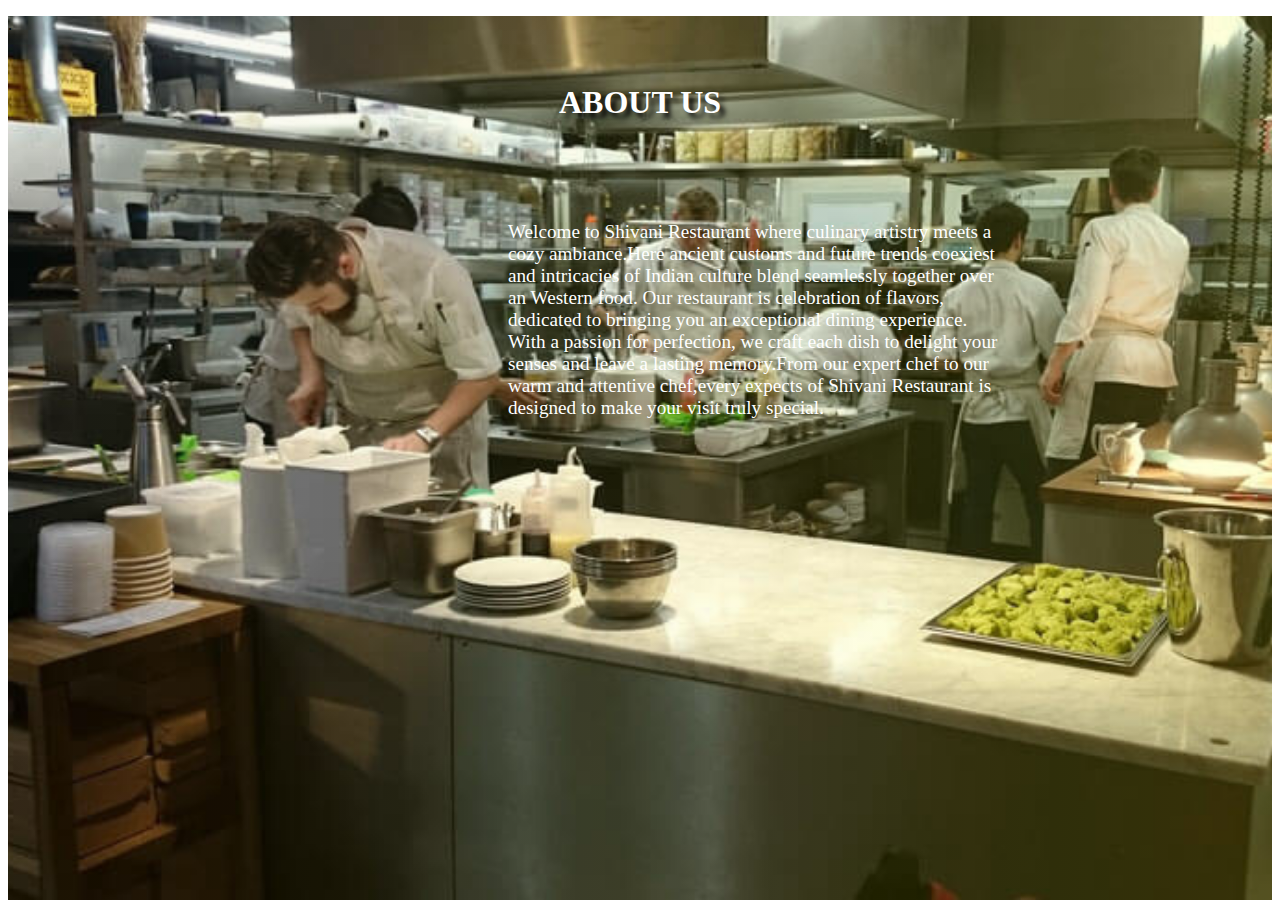
<file: about.html>
<!DOCTYPE html>
<html lang="en">
<head>
    <meta charset="UTF-8">
    <meta name="viewport" content="width=device-width, initial-scale=1.0">
    <title>ABOUT</title>
<style>
#about_us_section{
  background:linear-gradient(to right, rgba(0, 0, 0, 0.018),rgba(255, 255, 0, 0.153)),url(Restaurant-Staff.jpg);
  background-size:cover; 
  background-repeat:no-repeat ;
  background-position:center ;
  background-attachment:fixed;
  height: 100vh;
}
#about_us{
text-align: center;
color: #fff;
margin-top:50px ;
text-shadow:5px 5px 5px #000000f4 ;
}
#history{
height:200px ;
width: 500px;
color:#fff;
font-size: 1.2rem;
align-items: center;
margin-top: 200px;
margin-left: 800px;
}
@media (max-width:1300px){
#history{
margin-left:500px ;
margin-top:100px ;
}
}
@media(max-width:1100px){
#history{
margin-left:1px ;
margin-top:50px ;
height:200px;
width:300px ;
}
}
</style>
</head>
<body>
  <div id="about_us_section">
<p>.</p>
<h1 id="about_us">ABOUT US</h1>
<div id ="history">
<p>Welcome to Shivani Restaurant where culinary artistry meets a cozy ambiance.Here ancient customs and future trends coexiest and intricacies of Indian culture blend seamlessly together over an Western food. Our restaurant is celebration of flavors, dedicated to bringing you an exceptional dining experience. With a passion for perfection, we craft each dish to delight your senses and leave a lasting memory.From our expert chef to our warm and attentive chef,every expects of Shivani Restaurant is designed to make your visit truly special. </p>
</div></div>  
</body>
</html>
</file>
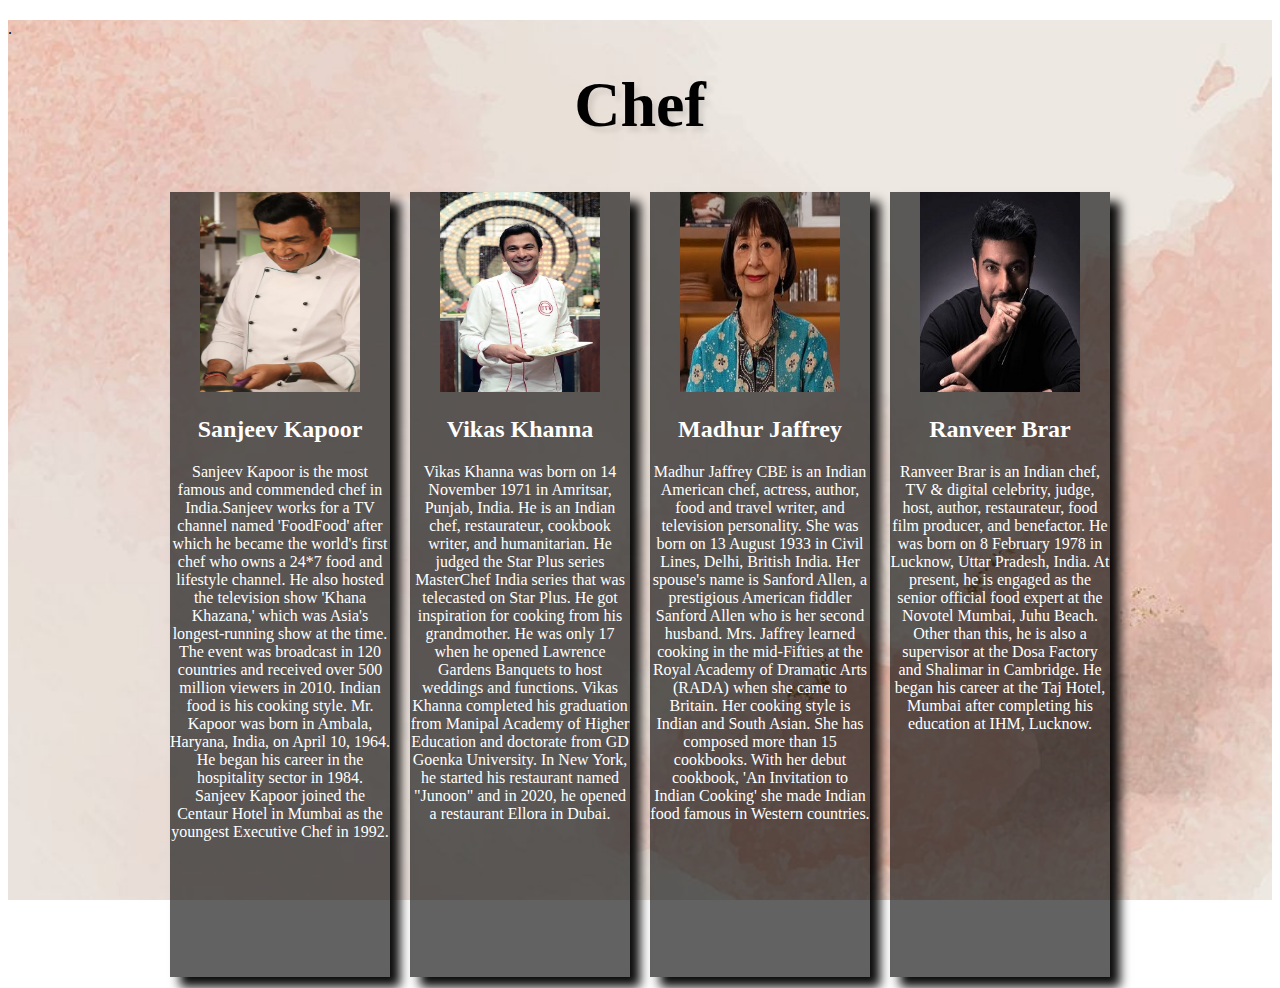
<file: chef.html>
<!DOCTYPE html>
<html lang="en">
<head>
    <meta charset="UTF-8">
    <meta name="viewport" content="width=device-width, initial-scale=1.0">
    <title>CHEF</title>
    <style>
       #Chef_Section{
/*background:url(aboutchef.jpg);*/
margin-top:20px ;
background:url(chefbg.jpg);
background-size:cover; 
background-repeat:no-repeat ;
background-position:center ;
background-attachment:fixed;
height:900px ;
}
#Chef {
font-size:4rem;
text-align:center;
margin-bottom:50px ;
color:#000;
font-family:Tangerine;
margin-top:30px ;
text-shadow:5px 5px 5px #00000017 ;
}
#chef_section{
display:flex;
gap:20px;
justify-content:center;
}
#chef1{
height:650px ;
width:320px;
background: rgba(0, 0, 0, 0.614);
justify-content: center;
text-align: center;
color:  #fff;
box-shadow:10px 10px 10px #000000f4 ;

}@media(max-width:1350px){

 #chef{
 height: 200px;
 width:160px;
 } 
 #chef1{
 height:785px ;
 width:220px ;
 }
 #Chef_Section{
 height:960px;
 }
}
@media(max-width:750px){
    #chef_section{
    display:block;
    justify-content: center;
    }
    #Chef{
    margin-bottom:10px ;
    }
  #chef{
  height: 150px;
  width:150px;
  } 
  #chef1{
  height:560px ;
  width:250px ;
  margin-bottom:10px ;
  justify-content: center;
  }
  #Chef{
    margin-bottom:10px ;
    }
  #Chef_Section{
  height:2500px;
  }
 

}
 
    </style>
</head>
<body>
    <div id="Chef_Section">
        <p>.</p>
        <h2 id="Chef">Chef</h2>
        <div id="chef_section">
        <div id="chef1">
        <img id="chef" src="chef1.jpeg" height="300px" width="250px">
        <h2>Sanjeev Kapoor</h2>
        <p> Sanjeev Kapoor is the most famous and commended chef in India.Sanjeev works for a TV channel named 'FoodFood' after which he became the world's first chef who owns a 24*7 food and lifestyle channel. He also hosted the television show 'Khana Khazana,' which was Asia's longest-running show at the time. The event was broadcast in 120 countries and received over 500 million viewers in 2010. Indian food is his cooking style. Mr. Kapoor was born in Ambala, Haryana, India, on April 10, 1964. He began his career in the hospitality sector in 1984. Sanjeev Kapoor joined the Centaur Hotel in Mumbai as the youngest Executive Chef in 1992. </p>
        </div>
        <div id="chef1">
        <img id="chef" src="chef2.jpeg" height="300px" width="250px">
        <h2>Vikas Khanna</h2>
        <p>Vikas Khanna was born on 14 November 1971 in Amritsar, Punjab, India. He is an Indian chef, restaurateur, cookbook writer, and humanitarian. He judged the Star Plus series MasterChef India series that was telecasted on Star Plus. He got inspiration for cooking from his grandmother. He was only 17 when he opened Lawrence Gardens Banquets to host weddings and functions. Vikas Khanna completed his graduation from Manipal Academy of Higher Education and doctorate from GD Goenka University. In New York, he started his restaurant named "Junoon" and in 2020, he opened a restaurant Ellora in Dubai.</p>
        </div>
        <div id="chef1">
        <img id="chef" src="chef5.jpg" height="300px" width="250px" >
        <h2>Madhur Jaffrey</h2>
        <p>Madhur Jaffrey CBE is an Indian American chef, actress, author, food and travel writer, and television personality. She was born on 13 August 1933 in Civil Lines, Delhi, British India. Her spouse's name is Sanford Allen, a prestigious American fiddler Sanford Allen who is her second husband.
        
        Mrs. Jaffrey learned cooking in the mid-Fifties at the Royal Academy of Dramatic Arts (RADA) when she came to Britain. Her cooking style is Indian and South Asian. She has composed more than 15 cookbooks. With her debut cookbook, 'An Invitation to Indian Cooking' she made Indian food famous in Western countries.</p>
        </div>
        <div id="chef1">
        <img id="chef" src="chef6.jpg" height="300px" width="250px">
        <h2>Ranveer Brar</h2>
        <p>Ranveer Brar is an Indian chef, TV & digital celebrity, judge, host, author, restaurateur, food film producer, and benefactor. He was born on 8 February 1978 in Lucknow, Uttar Pradesh, India. At present, he is engaged as the senior official food expert at the Novotel Mumbai, Juhu Beach. Other than this, he is also a supervisor at the Dosa Factory and Shalimar in Cambridge. He began his career at the Taj Hotel, Mumbai after completing his education at IHM, Lucknow.</p>
        </div>
        </div>
        </div>
</body>
</html>
</file>
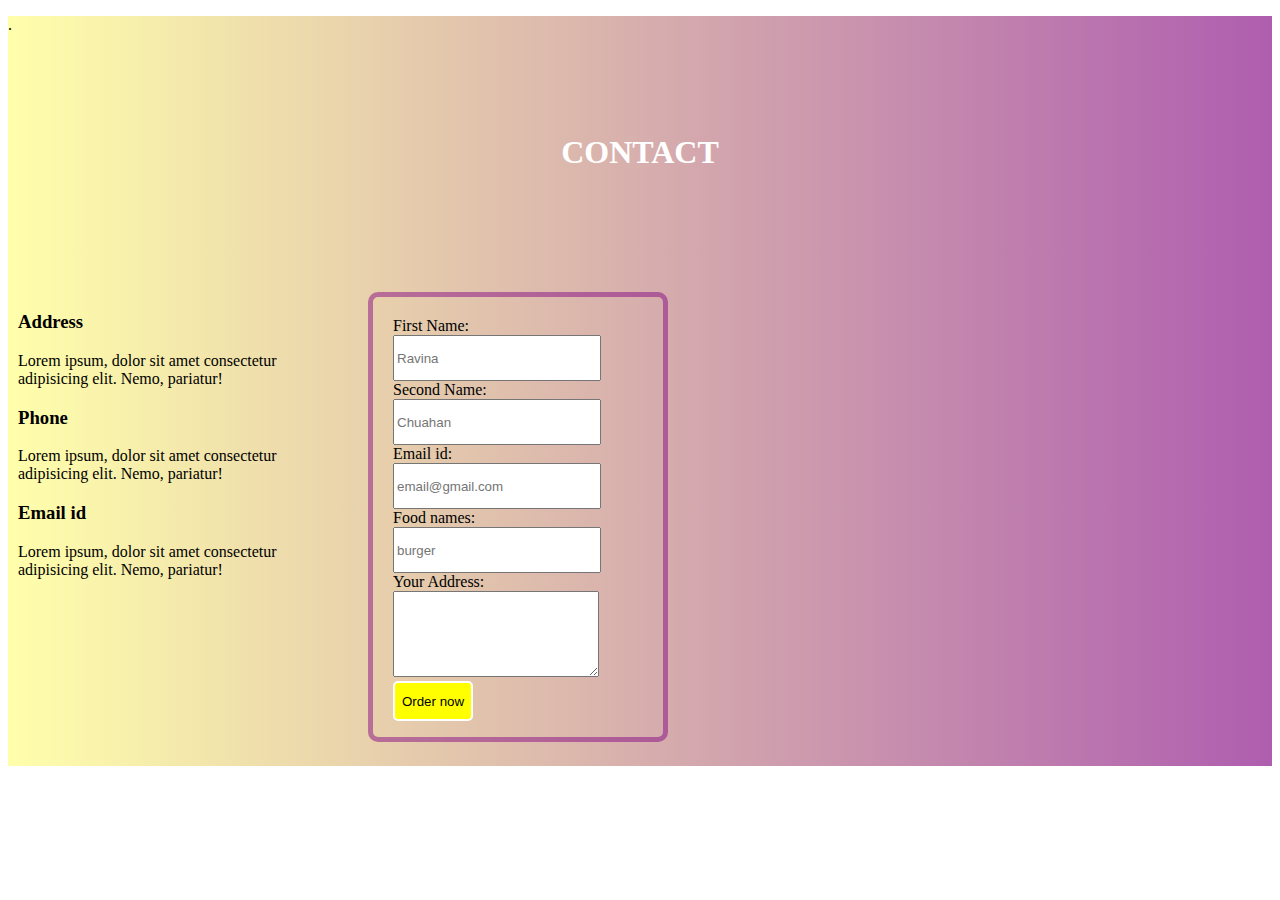
<file: contact.html>
<!DOCTYPE html>
<html lang="en">
<head>
    <meta charset="UTF-8">
    <meta name="viewport" content="width=device-width, initial-scale=1.0">
    <title>CONTACT</title>
<style>
#Contact_Section{
background:linear-gradient( to right, rgba(255, 255, 0, 0.329), rgba(128, 0, 128, 0.63)) ;
width:100% ;
height:100vh;
}
#contact_us{
margin-top: 100px;
text-align: center;
text-shadow:#000000f4 ;
color: #fff;
}
#contact_section{
margin-top:100px ;
margin-left:200px ;
width:300px ;
height: 300px;
}
#address{
background:#00000000 ;
}
#CONTACT_US{
display: flex;
gap:150px;
}
#Feedback{
margin-top:100px ;
height:400px ;
width:250px ;
border:5px solid rgba(128, 0, 128, 0.473) ;
justify-content: center;
padding: 20px 20px 20px 20px;
border-radius:10px ; 
}
#order{
background-color:yellow;
border-radius:5px ;
border:2px solid #fff;
}

@media(max-width:1400px){
#CONTACT_US{
gap:50px;
}}
@media(max-width:1400px){
#CONTACT_US{
gap:50px;
}
#contact_section{
  margin-left:10px
}
#Contact_Section{
height:750px;
}
}
@media(max-width:600px){
  #Contact_Section{
  height:1000px;
  }
  #contact_section{
  margin-left:10px ;
  width:250px;
  margin-top: 50px;
  }
  #CONTACT_US{
    display:block;
    gap:20px;
  }
  #Feedback{
    margin-top: 10px;
  height:400px;
  width:200px;
  }
 
}
</style>
</head>
<body>
    <div id="Contact_Section">
        <p>.</p>
        <h1 id="contact_us">CONTACT</h1>
        <div id="CONTACT_US">
        <div id="contact_section">
        <div id="contact_list">
        <div id="icon"><i class="fa fa-map-marker" aria-hidden="true"></i></div>
        <div id="text">
        <h3 id="address">Address</h3>
        <p>Lorem ipsum, dolor sit amet consectetur adipisicing elit. Nemo, pariatur!</p>
        </div>
        </div>
        <div id="contact_list">
            <div id="icon"><i class="fa fa-phone-square" aria-hidden="true"></i></div>
            <div id="text">
            <h3 id="address">Phone</h3>
            <p>Lorem ipsum, dolor sit amet consectetur adipisicing elit. Nemo, pariatur!</p>
            </div>
            </div>
            <div id="contact_list">
                <div id="icon"><i class="fa fa-envelope" aria-hidden="true"></i></div>
                <div id="text">
                <h3 id="address">Email id</h3>
                <p>Lorem ipsum, dolor sit amet consectetur adipisicing elit. Nemo, pariatur!</p>
                </div>
                </div>  
        </div>
        <div id="Feedback">
        <form action="https://api.web3forms.com/submit" method="POST" id="contact_form">
          <input type="hidden"  name="access_key"  value= "e1c24a02-0184-4659-86ce-6c6510c60ecd" >
        <span>First Name:</span>
        <input id="name" type="text" name="name" placeholder="Ravina" style="height:40px;width:200px" ><br>
        
            <span>Second Name:</span>
            <input id="name" type="text" name="name" placeholder="Chuahan" style="height:40px;width:200px" ><br>
            
            <span>Email id:</span>
            <input  id="email" type="email" name="email" placeholder="email@gmail.com" style="height:40px;width:200px"> <br>
        <span>Food names:</span>
        <input id="ordername" type="text"  name="message" placeholder="burger" style="height:40px;width:200px"><br>
        <span>Your Address:</span>
        <textarea name="message" style="height:80px;width:200px"></textarea>
        <button id="order" type="submit"  style="height:40px;width:80px">Order now</button>
        </form>
        </div>
        </div></div>
        
        
           
</body>
</html>
</file>
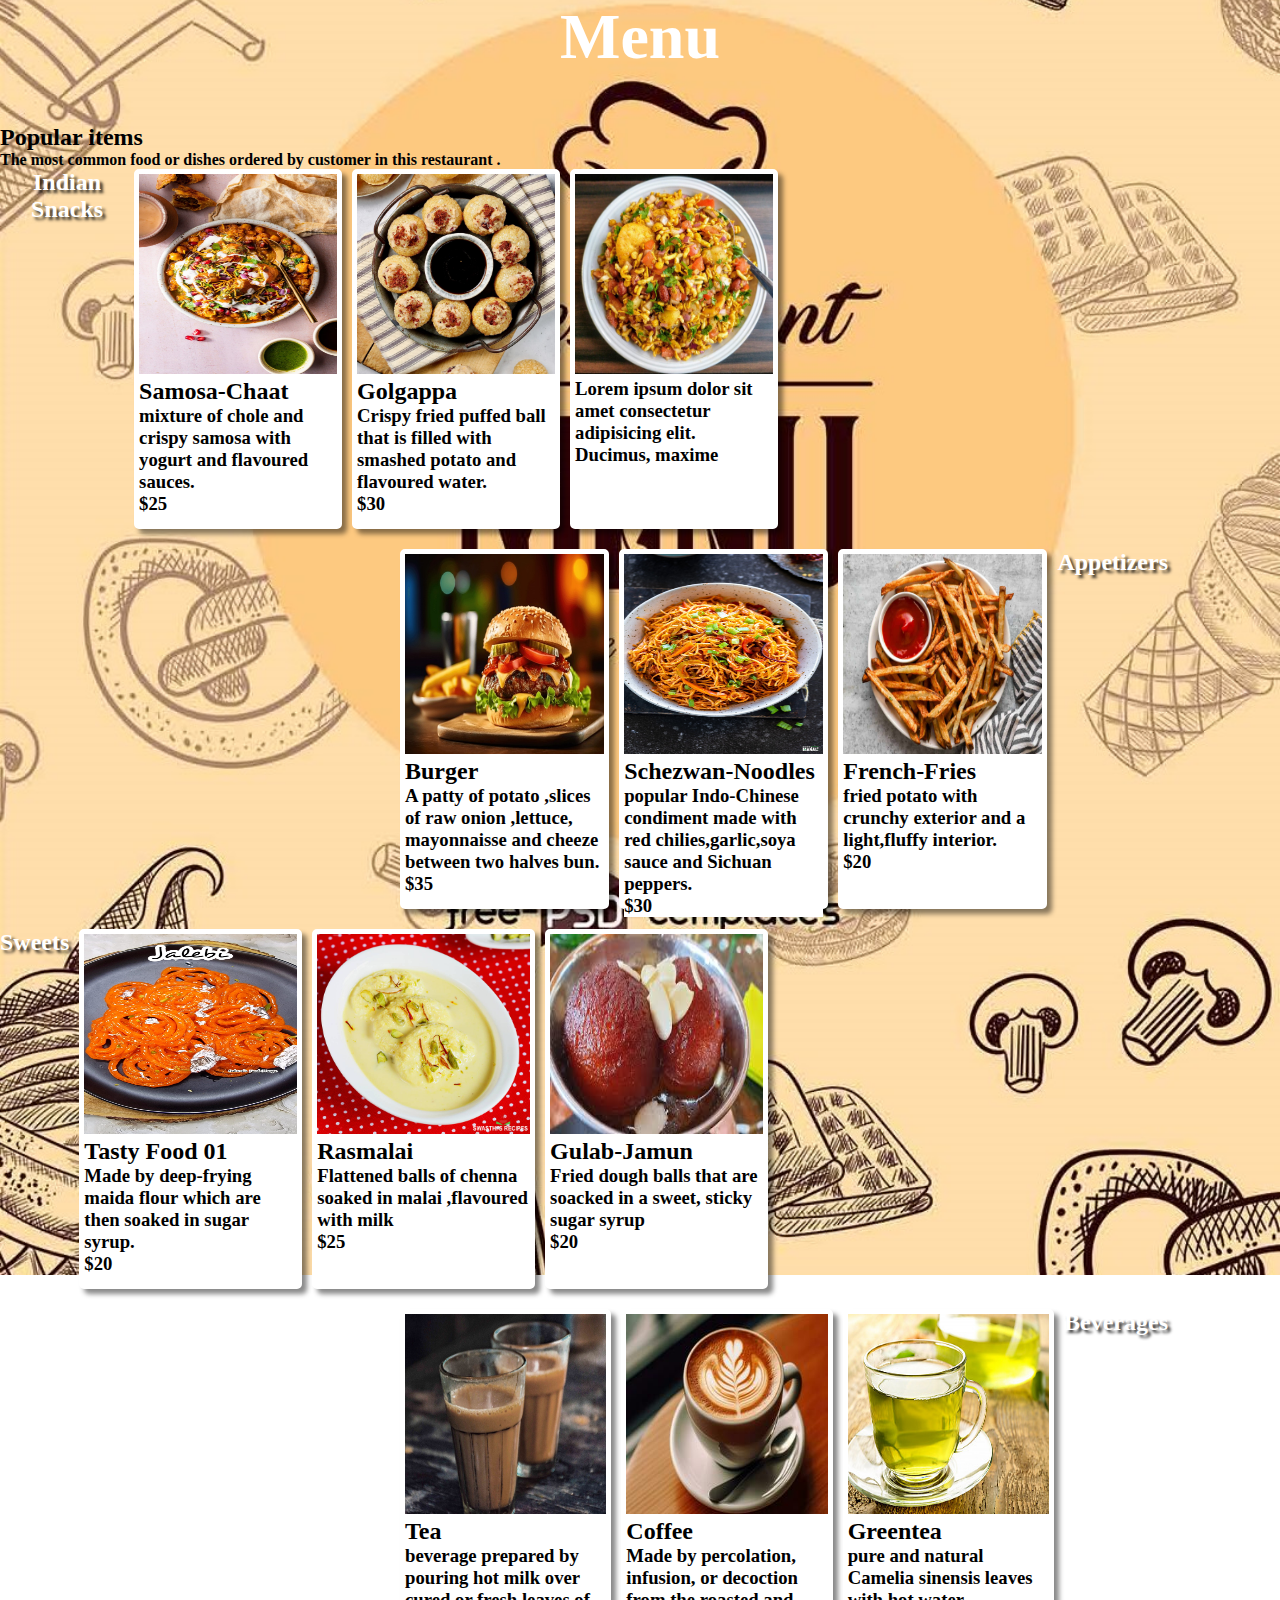
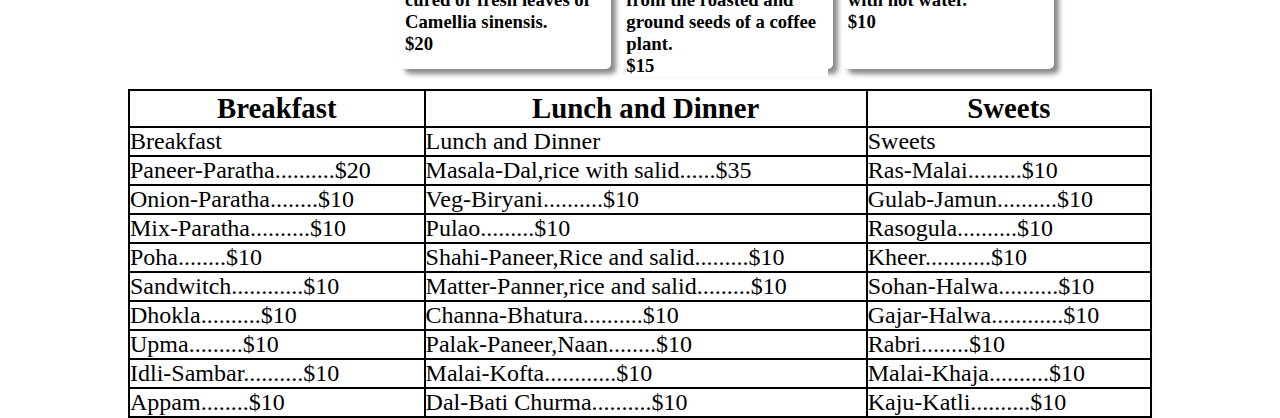
<file: menu.html>
<!DOCTYPE html>
<html lang="en">
<head>
    <meta charset="UTF-8">
    <meta name="viewport" content="width=device-width, initial-scale=1.0">
    <title>MENU</title>
    <style>*{
        margin:0;
        padding:0;
    }
    html{
    font-size:100% ;
    scroll-behavior:smooth ;}
    #Menu{
        background-image:url(menuimage2.jpg) ;
        background-size:cover ;
        background-repeat:no-repeat ;
        background-position:center center;
        background-attachment:fixed ;
        justify-content:center ;
        }
        #menu{
          text-align:center ;
          margin-bottom: 50px;
          font-size: 4rem;
          color:#fff ;
        }
        #popular_items{
        font-size:1.5rem;
        color:#000 ;
        }
        #description{
        font-size:1rem ;
        color:#000;
        }
        #meal{
        text-align:center ;
        color: #fff;
        text-shadow:3px 3px 3px #000000c9 ;
        }
        #food_image{
        box-shadow:5px 5px 5px #00000076 ;
        }
        #table{
        margin-left: auto;
        margin-right:auto  ;
        width: 80%;
        border-collapse:collapse;
        box-shadow:5px 5px 5px #00000007 ;
        }
        #table thead tr th{
        font-size:1.8rem ;
        color:#000;
        padding:1px;
        background-color:#fff ;
        vertical-align: top;
        border:2px solid #000;
        border-radius:10px ;
        }
        #table tbody tr td{
        font-size:1.5rem;
        color:#000;
        border:2px solid #000;
        background-color: #fff;
        }#section1,#section2,#section3,#section4{
  display:flex;
  width:60%;
  margin-bottom:20px ;
  justify-content:center ;
  gap:10px;
}
#food_image{
  width:33%;
  height:350px ;
  border:5px solid  #fff;
  justify-content: center;
border-radius:5px ;
background:#fff;}

#food_image h2,h3{
color: #000;
background-color: #fff;
}
#menu_image{
width:100%;
}
#section1,#section2{
margin-left:10px ;
}
#section2,#section4{
margin-left:400px;

}

@media (max-width:1130px){
  #food_image{
  width:100%;
  height:370px;
  margin-bottom:15px;
  }#menu_image{
    width:100% ;
    height:105px ;
  }
  #table thead tr th,#table tbody tr td{
    font-size:1rem ;
  }
  
}

@media (max-width:750px){
#section1,#section2,#section3,#section4{
display:block ;
}
#food_image{
width:100%;
height:250px ;
margin-bottom:15px ;
}
#menu_image{
width:100% ;
height:105px ;
}
#section2,#section4{
margin-left:10px ;
}

#table thead th{
display:none;
}
#table,#table tbody,#table tr,#table td{
display:block;
width:90% ;}

#table tr{
margin-bottom:15px ;
}
#table tbody tr td{
text-align:right;
padding-left:10% ;
position: relative;
}
#table td:before{
content:attr(data-label);
position:absolute;
left:0;
width:50% ;
text-align:left ;
color:rgba(102, 51, 153, 0.989)
}
#price_01{
font-size:1rem ;
}
}
        </style>
</head>
<body>
    <div id="Menu">
        <h1 id="menu">Menu</h1>
        <h2 id="popular_items">Popular items</h2>
        <h2 id="description">The most common food or dishes ordered by customer in this restaurant .</h2>
            <div id="section1">
            <h2 id="meal">Indian Snacks</h2>
         <div id="food_image">
            <img id="menu_image"src="Samosa-Chaati.jpg" height="200px" width="200px">
            <h2 id="food_01">Samosa-Chaat</h2>
            <h3 id="price_01">mixture of chole and crispy samosa with yogurt and flavoured sauces.</h3>
             <h3 id="price_01">$25</h3>   
        </div>
        <div id="food_image">
            <img id="menu_image" src="golgappa.jpg" height="200px" width="200px">
            <h2 id="food_01">Golgappa</h2>
            <h3 id="price_01">Crispy fried puffed ball that is filled with smashed potato and flavoured water.</h3><h3 id="price_01">$30</h3>   
        </div>
        <div id="food_image">
         <img id="menu_image" src="Bhel-Puri.jpg" height="200px">
         <h3 id="price_01">Lorem ipsum dolor sit amet consectetur adipisicing elit. Ducimus, maxime </h3>
        </div>
        </div>
        <div id="section2">
        <div id="food_image">
            <img id="menu_image" src="burger.jpg" height="200px" width="200px" >
            <h2 id="food_01">Burger</h2>
            <h3 id="price_01">A patty of potato ,slices of raw onion ,lettuce, mayonnaisse and cheeze between two halves bun.</h3>
            <h3 id="price_01">$35</h3></div>
        <div id="food_image"><img id="menu_image" src="Schezwan-Noodles.jpg" height="200px" width="200px">
            <h2 id="food_01">Schezwan-Noodles</h2>
            <h3 id="price_01">popular Indo-Chinese condiment made with red chilies,garlic,soya sauce and Sichuan peppers.</h3>
            <h3 id="price_01">$30</h3></div>
        <div id="food_image">
            <img id="menu_image" src="french-fries.jpg" height="200px" width="200px">
            <h2 id="food_01">French-Fries</h2>
            <h3 id="price_01">fried potato with crunchy exterior and a light,fluffy interior.</h3>
            <h3 id="price_01">$20</h3></div>
        <h2 id="meal">Appetizers</h2></div>
        <div id="section3"><h2 id="meal">Sweets</h2>
        <div id="food_image">
            <img id="menu_image" src="jelebi.jpeg" height="200px" width="200px">
            <h2 id="food_01">Tasty Food 01</h2>
            <h3 id="price_01">Made by deep-frying maida flour which are then soaked in sugar syrup.</h3>
            <h3 id="price_01">$20</h3>
            </div>
        <div id="food_image">
            <img id="menu_image" src="rasmalai-recipe.jpg" height="200px" width="200px">
            <h2 id="food_01">Rasmalai</h2>
            <h3 id="price_01">Flattened balls of chenna soaked in malai ,flavoured with milk</h3>
            <h3 id="price_01">$25</h3>
        </div>
        <div id="food_image">
            <img id="menu_image" src="gulab-jamun.jpeg" height="200px" width="200px">
            <h2 id="food_01">Gulab-Jamun</h2>
            <h3 id="price_01">Fried dough balls that are soacked in a sweet, sticky sugar syrup</h3>
            <h3 id="price_01">$20</h3></div>
        </div>
        <div id="section4">
        <div id="food_image">
            <img id="menu_image" src="Tea-.jpg" height="200px" width="200px">
            <h2 id="food_01">Tea</h2>
            <h3 id="price_01">beverage prepared by pouring hot milk over cured or fresh leaves of Camellia sinensis.</h3> 
            <h3 id="price_01">$20</h3>  
        </div> 
        <div id="food_image">
            <img id="menu_image" src="coffee.jpg" height="200px" width="200px">
            <h2 id="food_01">Coffee</h2>
            <h3 id="price_01"> Made by percolation, infusion, or decoction from the roasted and ground seeds of a coffee plant.</h3><h3 id="price_01">$15</h3></div>
        <div id="food_image">
            <img id="menu_image" src="Greentea.jpg" height="200px" width="200px">
            <h2 id="food_01">Greentea</h2>
            <h3 id="price_01">pure and natural Camelia sinensis leaves with hot water.</h3>
            <h3 id="price_01">$10</h3></div><h2 id="meal">Beverages</h2>
        </div>
        <table id="table">
        <thead>
        <tr>
        <th>Breakfast</th>
        <th>Lunch and Dinner</th>
        <th>Sweets</th>
        </tr>
        <tbody> 
        <tr>
        <td>Breakfast</td>
        <td>Lunch and Dinner</td>
        <td>Sweets</td></tr>
        <tr>
        <td data-label="*Breakfast"> Paneer-Paratha..........$20</td>
        <td data-label="*Lunch">Masala-Dal,rice with salid......$35</td>
        <td data-label="*Sweets">Ras-Malai.........$10</td>
        </tr>
        <td data-label="*Breakfast">Onion-Paratha........$10</td>
        <td  data-label="*Lunch">Veg-Biryani..........$10</td>
        <td data-label="*Sweets">Gulab-Jamun..........$10</td>
        </tr>
        <td data-label="*Breakfast">Mix-Paratha..........$10</td>
        <td data-label="*Lunch">Pulao.........$10</td>
        <td data-label="*Sweets">Rasogula..........$10</td>
        </tr>
    </tr>
    <td data-label="*Breakfast">Poha........$10</td>
    <td data-label="*Lunch">Shahi-Paneer,Rice and salid.........$10</td>
    <td data-label="*Sweets">Kheer...........$10</td>
    </tr>
    </tr>
    <td data-label="*Breakfast">Sandwitch............$10</td>
    <td data-label="*Lunch">Matter-Panner,rice and salid.........$10</td>
    <td data-label="*Sweets" >Sohan-Halwa..........$10</td>
    </tr>
    </tr>
    <td data-label="*Breakfast">Dhokla..........$10</td>
    <td data-label="*Lunch">Channa-Bhatura..........$10</td>
    <td data-label="*Sweets">Gajar-Halwa............$10</td>
    </tr>
    </tr>
    <td data-label="*Breakfast">Upma.........$10</td>
    <td data-label="*Lunch">Palak-Paneer,Naan........$10</td>
    <td data-label="*Sweets">Rabri........$10</td>
    </tr>
    </tr>
    <td data-label="*Breakfast">Idli-Sambar..........$10</td>
    <td data-label="*Lunch">Malai-Kofta............$10</td>
    <td data-label="*Sweets">Malai-Khaja..........$10</td>
    </tr>
    </tr>
    <td data-label="*Breakfast" >Appam........$10</td>
    <td data-label="*Lunch">Dal-Bati Churma..........$10</td>
    <td data-label="*Sweets">Kaju-Katli..........$10</td>
    </tr>
    </tbody>
        </thead>
        </table>
    
        </div>
</body>
</html>
</file>
